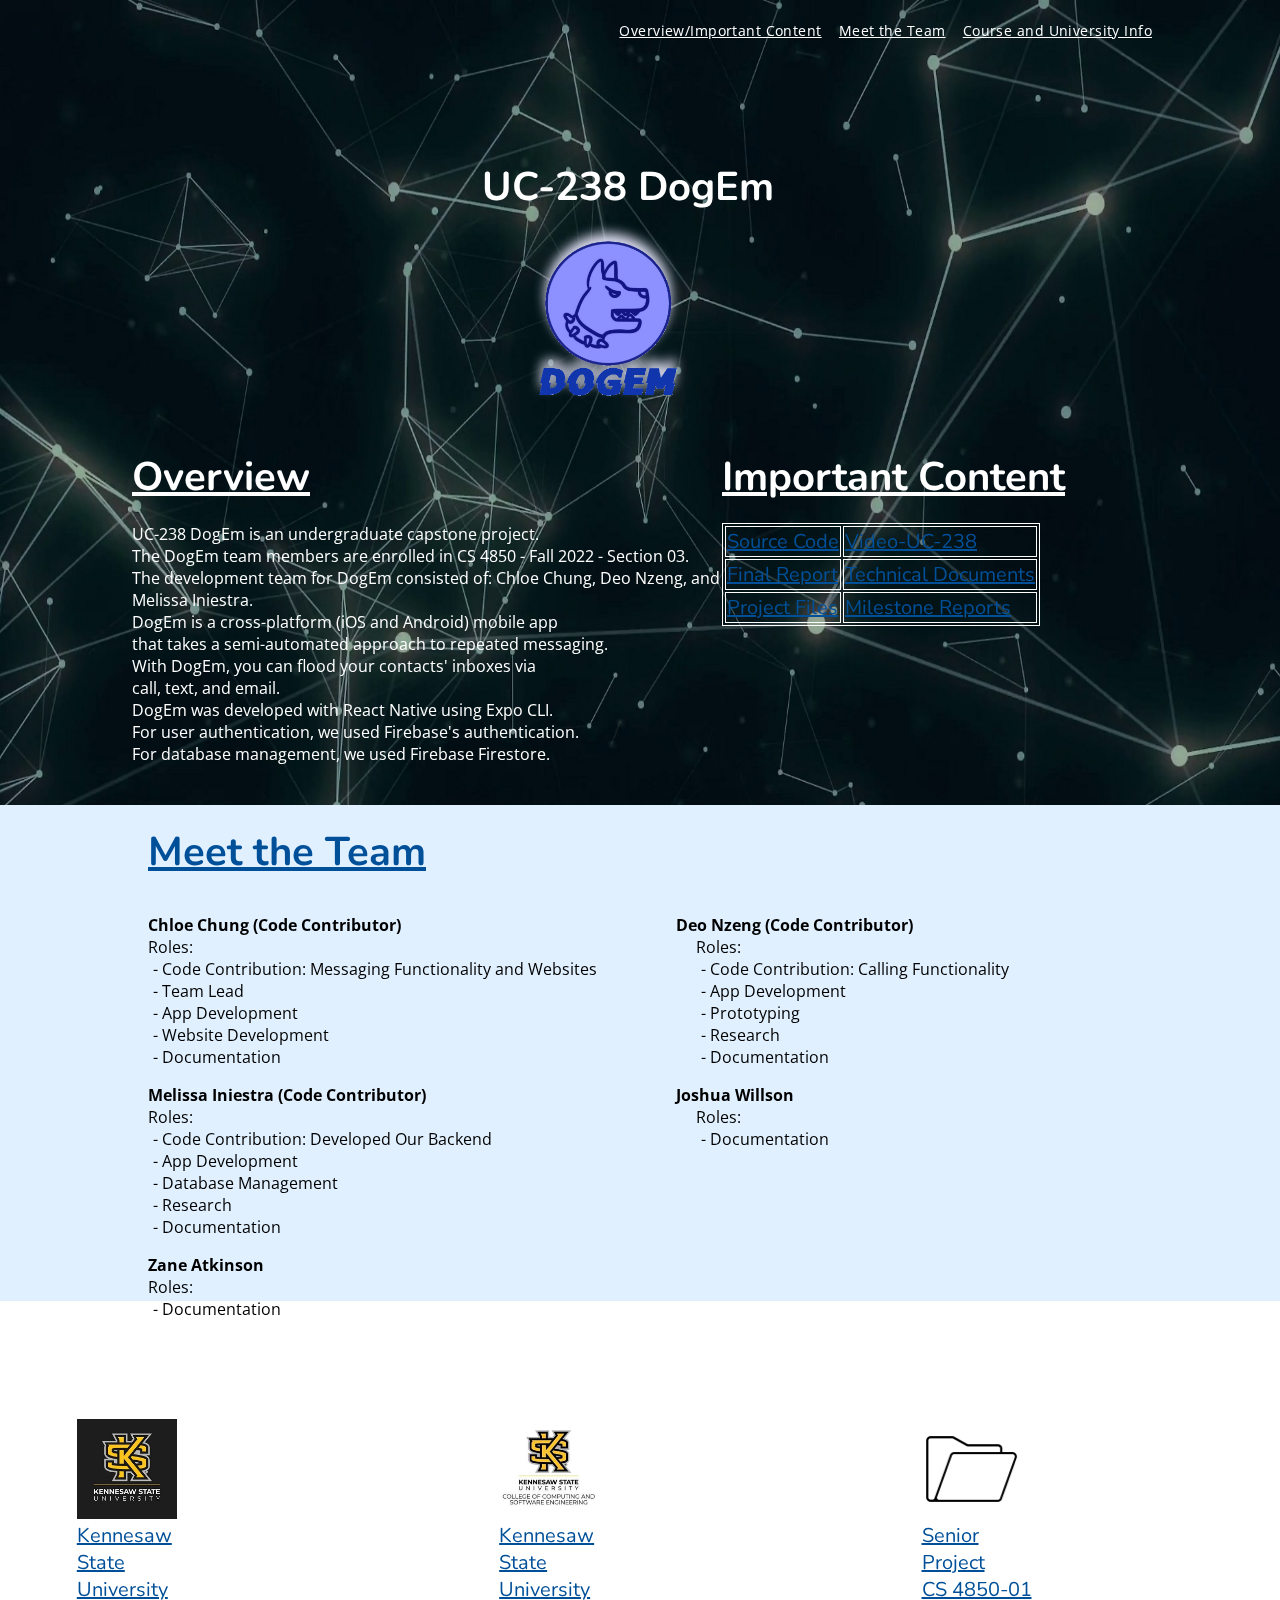
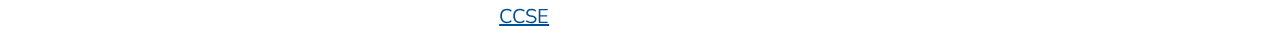
<file: index.html>
<!DOCTYPE html>
<html lang="en">
    <head>
        <meta charset="UTF-8" />
        <meta name="description" content="DogEm Website" />
        <meta name="keywords" content="website,keywords,here">
        <meta name="viewport" content="initial-scale=1.0,width=device-width" />
        <link href="https://fonts.googleapis.com/css?family=Nunito:700&amp;display=swap" rel="stylesheet" />
        <link href="https://fonts.googleapis.com/css?family=Nunito&amp;display=swap" rel="stylesheet" />
        <link href="http://fonts.googleapis.com/css?family=Open Sans" rel="stylesheet" type="text/css" />
        <link href="css/main.css" rel="stylesheet" type="text/css" />
        <script src="js/jquery.min.js"></script>
        <script src="js/main.js"></script>
        <title>DogEm App</title>
    </head>
    <body>
        <div id="main-content">
            <a name="home"></a>
            <div id="header">
                <div class="area">
                    <div id="navigation">
                        <ul>
                            <li><a href="#overviewimportant">Overview/Important Content</a></li>
                            <li><a href="#team">Meet the Team</a></li>
                            <li><a href="#courseuniversity">Course and University Info</a></li>
                        </ul>
                    </div>
                    <div id="responsive-icon" onclick="$('#responsive-menu').slideToggle();">
                        <a href="javascript:void(0);"><img id="mobile-image" src="images/menu.png" /></a>
                    </div>
                </div>
            </div>
            <div id="responsive-menu">
                <ul>
                    <li><a href="#overviewimportant">Overview/Important Content</a></li>
                    <li><a href="#team">Meet the Team</a></li>
                    <li><a href="#courseuniversity">Course and University Info</a></li>
                </ul>
            </div>
            <a name="overviewimportant"></a>
            <div class="clear"></div>
            <img class="bg" src="images/background.jpg" />
            <div class="mainpage-display">
                <h1 style="font-size: 40px; margin-left: 450px; color: white; "> UC-238 DogEm </h1>
                    <img src="images/logo.png" alt="DogEm" width="150" height="168" 
                    class="icon-glow padding-top: 40px" style="margin-left: 500px;">
                 <br>
                 <br>
                 <br>
             <div class="row" style="margin-left:100px">
                <div class="column">
                    <h1 style="font-size: 40px; color: white; text-decoration: underline;"> Overview </h1>
                    <p style="color: white"> UC-238 DogEm is an undergraduate capstone project. </p>
                    <p style="color: white"> The DogEm team members are enrolled in CS 4850 - Fall 2022 - Section 03. </p>
                    <p style="color: white">The development team for DogEm consisted of: Chloe Chung, Deo Nzeng, and Melissa Iniestra.</p>
                    <p style="color: white"> DogEm is a cross-platform (iOS and Android) mobile app </p>
                    <p style="color: white"> that takes a semi-automated approach to repeated messaging. </p>
                    <p style="color: white"> With DogEm, you can flood your contacts' inboxes via</p>
                    <p style="color: white"> call, text, and email.</p>
                    <p style="color: white">DogEm was developed with React Native using Expo CLI.</p>
                    <p style="color: white">For user authentication, we used Firebase's authentication.</p>
                    <p style="color: white">For database management, we used Firebase Firestore.</p>
                </h1>
                <br>
                <br>
                </div>
                <div class="column">
                <h1 style= "font-size: 40px; color: white; text-decoration: underline;"> Important Content </h1>
                    <table>
                        <tr>
                        <td>
                            <a href="./sourcecodedir.html"  target="_blank" rel="noopener noreferrer">Source Code</a>
                            <!--<p>Section content here</p>-->
                        </div>
                        </td>
                        <td>
                            <a href="https://www.youtube.com/watch?v=-e5LMo3oBuk&ab_channel=Chlo%C3%A9Chung"  
                                target="_blank" rel="noopener noreferrer">Video-UC-238</a>
                        </div>
                       </td>
                        </tr>
                        <tr>
                        <td>
                            <a href="https://drive.google.com/drive/folders/1vdQcORUcipo8EqWHJ0SdD8RE1NL7aHX6?usp=sharing"  
                                target="_blank" rel="noopener noreferrer">Final Report</a>
                        </div>
                    </td>
                    <td>
                            <a href="https://drive.google.com/drive/folders/1I17r9aet79pHPgzpAyitMx39pFAk9I-q?usp=sharing"  
                                target="_blank" rel="noopener noreferrer">Technical Documents</a>
                        </div>
                    </td>
                        </tr>
                    <tr>
                        <td>
                        <a href="https://drive.google.com/drive/folders/1JoPlpWoHh5-cVjcuYaF3QDHX4FwyZry-?usp=sharing"  
                            target="_blank" rel="noopener noreferrer">Project Files</a>
                        </div>
                    </td>
                    <td>
                        <a href="https://drive.google.com/drive/folders/1JoPlpWoHh5-cVjcuYaF3QDHX4FwyZry-?usp=sharing"  
                            target="_blank" rel="noopener noreferrer">Milestone Reports</a>
                      <!--  <p>Section content here</p> -->
                    </div>
                    </td>
                    </tr>
                    </table>
                    </div>

                    </tr>
                    </table>
            <!--    <button class="filled-button">Sign up</button> -->
            <!--    <button class="transparent-button">Learn more</button> -->
            </div>

            <!-- THIS IS WHERE ROLES ARE, MEET THE TEAM-->
            <a name="team"></a>
            <div class="boxes-container" id="quote-container">
            <h1 style="font-size: 40px; padding-left: 100px; padding-top: 20px; 
            text-decoration: underline; 
            font-weight: bolder;"> Meet the Team </h1>
            <div class="row">
                <div class="column">
                    <h2 style="padding-top: 1em; padding-left: 100px;"> Chloe Chung (Code Contributor)</h2>
                    <p style=" padding-left: 100px;"> Roles: <p></p>
                    <p style="padding-top: 0em; padding-left: 105px;"> - Code Contribution: Messaging Functionality and Websites </p>
                    <p style=" padding-left: 105px;"> - Team Lead </p>
                    <p style="padding-top: 0em; padding-left: 105px;"> - App Development </p>
                    <p style=" padding-left: 105px;"> - Website Development </p>
                    <p style=" padding-left: 105px;"> - Documentation </p>

                    <h2 style="padding-top: 1em; padding-left: 100px;"> Melissa Iniestra (Code Contributor)</h2>
                    <p style=" padding-left: 100px;"> Roles: <p></p>
                    <p style="padding-top: 0em; padding-left: 105px;"> - Code Contribution: Developed Our Backend </p>
                    <p style="padding-top: 0em; padding-left: 105px;"> - App Development </p>
                    <p style=" padding-left: 105px;"> - Database Management </p>
                    <p style="padding-top: 0em; padding-left: 105px;"> - Research </p>
                    <p style=" padding-left: 105px;"> - Documentation </p>

                    <h2 style="padding-top: 1em; padding-left: 100px;"> Zane Atkinson </h2>
                    <p style=" padding-left: 100px;"> Roles: <p></p>
                    <p style=" padding-left: 105px;"> - Documentation</p>
        
                </div>
                <div class="column">
                    <h2 style="padding-top: 1em; padding-left: 20px;"> Deo Nzeng (Code Contributor)</h2>
                    <p style=" padding-left: 40px;"> Roles: <p></p>
                    <p style=" padding-left: 45px;"> - Code Contribution: Calling Functionality </p>
                    <p style="padding-top: 0em; padding-left: 45px;"> - App Development </p>
                    <p style=" padding-left: 45px;"> - Prototyping </p>
                    <p style=" padding-left: 45px;"> - Research </p>
                    <p style=" padding-left: 45px;"> - Documentation </p>
        
                    <h2 style="padding-top: 1em; padding-left: 20px;"> Joshua Willson </h2>
                    <p style=" padding-left: 40px;"> Roles: <p></p>
                    <p style="padding-top: 0em; padding-left: 45px;"> - Documentation </p>
                </div>
              </div>

            <div class="clear"></div>
            </div>
           
        <!--This section is for course and university info-->
            <a name="courseuniversity"></a>
            <div id="contact-form-layout">
            <h1 style="font-size: 40px; color: white; 
            text-decoration: underline; padding-left: 100px;"> Course and University Info </h1>
            <div class="home-box">
                <img src="images/ksu.jpg" />
                <h1><a href="https://www.kennesaw.edu/"  target="_blank" rel="noopener noreferrer">
                    Kennesaw <br> State <br> University</a></h1>
                <!--<p>Section content here</p>-->
            </div>
            <div class="home-box">
                <img src="images/ccse.png" />
                <h1><a href="https://ccse.kennesaw.edu/"  target="_blank" rel="noopener noreferrer">
                    Kennesaw <br> State <br> University <br> CCSE</a></h1>
              <!--  <p>Section content here</p> -->
            </div>
            <div class="home-box">
                <img src="images/projectfiles.png" />
                <h1><a href="https://kennesaw.view.usg.edu/d2l/home/2676499"  target="_blank" rel="noopener noreferrer">
                    Senior <br> Project <br> CS 4850-01</a></h1>
            </div>
            </div>
            
        </div>
                <div class="clear-mob"></div>
            </div>
        </div>
    </body>
</html>
</file>
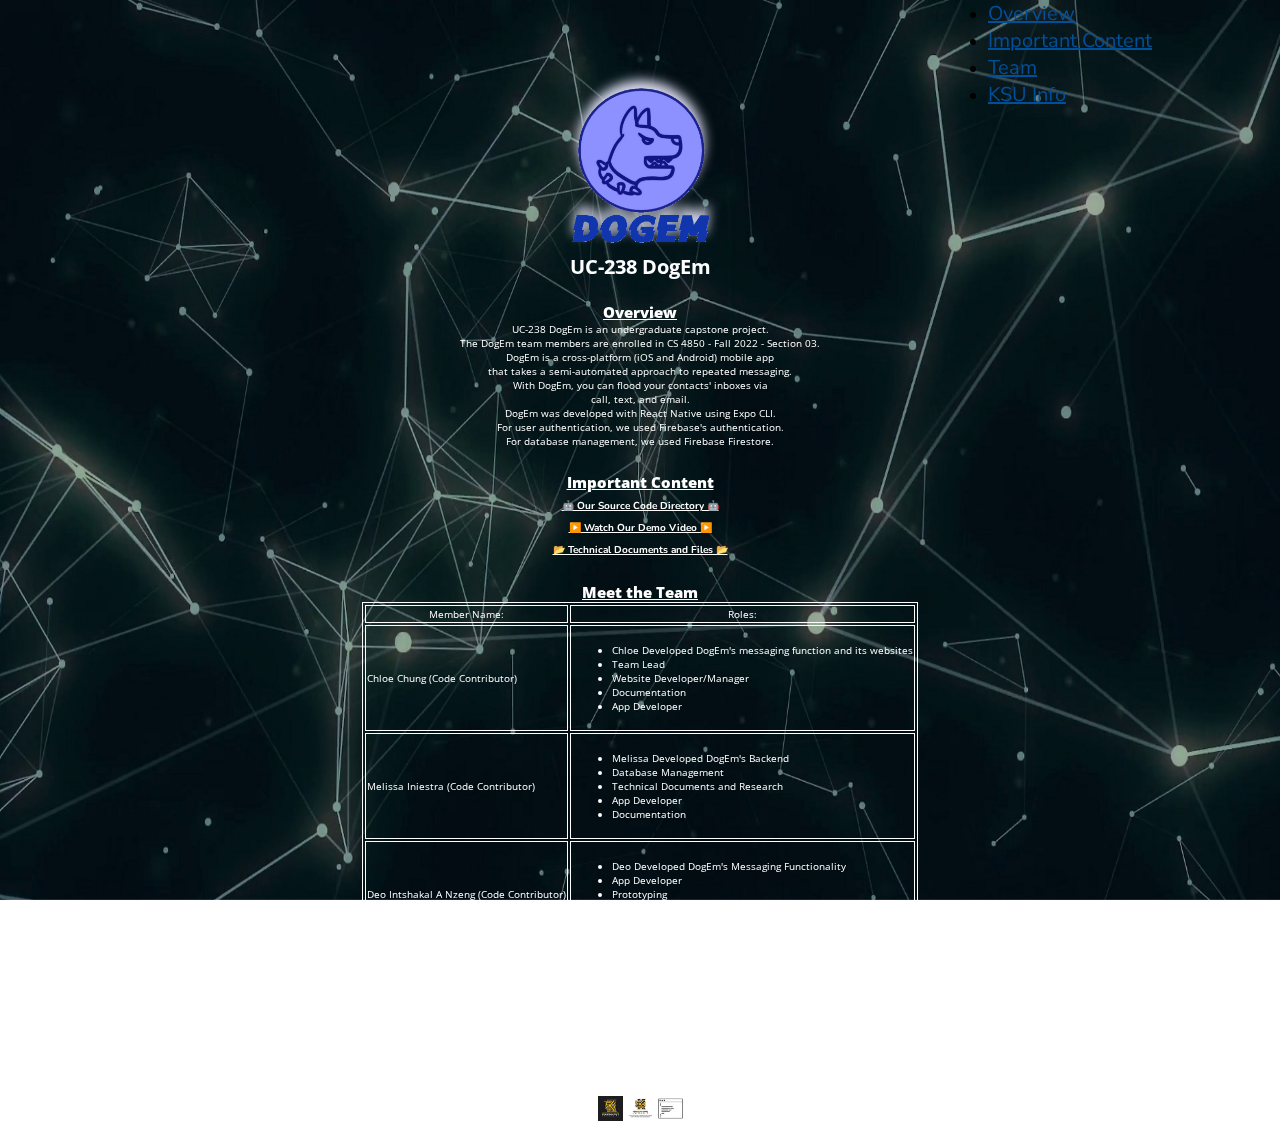
<file: dogemmobilehomepage.html>
<!DOCTYPE html>
<html lang="en">
    <head>
        <meta charset="UTF-8" />
        <meta name="description" content="UC-238 DogEm" />
        <meta name="keywords" content="website,keywords,here">
        <meta name="viewport" content="initial-scale=1.0,width=device-width" />
        <link href="https://fonts.googleapis.com/css?family=Nunito:700&amp;display=swap" rel="stylesheet" />
        <link href="https://fonts.googleapis.com/css?family=Nunito&amp;display=swap" rel="stylesheet" />
        <link href="http://fonts.googleapis.com/css?family=Open Sans" rel="stylesheet" type="text/css" />
        <link href="css/main.css" rel="stylesheet" type="text/css" />
        <script src="js/jquery.min.js"></script>
        <script src="js/main.js"></script>
        <title>UC-238 DogEm</title>
    </head>
    <body>
        <div id="main-content">
            <a name="home"></a>
            <div id="header">
                <div class="area">
                    <!--start-->
                    <div id="navigation">
                            <li><a href="#overview">Overview</a></li>
                            <li><a href="#importantcontent">Important Content</a></li>
                            <li><a href="#team">Team</a></li>
                            <li><a href="#ksuinfo">KSU Info</a></li>
                           <!-- <li><a href="#contact">DogEm Versions</a></li> -->
                    </div>
                    <div id="responsive-icon" onclick="$('#responsive-menu').slideToggle();">
                        <a href="javascript:void(0);"><img id="mobile-image" src="images/menu.png" /></a>
                    </div>
                </div>
            </div>
            <div id="responsive-menu">
                <ul>
                    <li><a href="#overview">Overview</a></li>
                    <li><a href="#importantcontent">Important Content</a></li>
                    <li><a href="#team">Team</a></li>
                    <li><a href="#ksuinfo">KSU Info</a></li>
                </ul>
            </div>
            <a name="overview"></a>
            <div class="clear"></div>
            <img class="bg" src="images/background.jpg" />
            <div class="mobilepage-display" style="margin-top: 0%; align-content: center;">
                <center>
                <img src="images/logo.png" alt="DogEm" width="150" height="168" class="icon-glow">
               </center>
                <b><p style="font-size: 20px; color: white; padding-top: -10px;"> UC-238 DogEm </p></b>
             <!--   <p class="mainpage-p">Description text here</p> -->
                <br>
                <h1 class="mobilepage-p">
                <b><u><p style="font-size: 15px"> Overview </p></u></b>
                <p style="font-size: 10px; color: white; font-weight: 400"> UC-238 DogEm is an undergraduate capstone project. </p>
                <p style="font-size: 10px; color: white; font-weight: 400"> The DogEm team members are enrolled in CS 4850 - Fall 2022 - Section 03. </p>
                <p style="font-size: 10px; color: white; font-weight: 400"> DogEm is a cross-platform (iOS and Android) mobile app </p>
                <p style="font-size: 10px; color: white; font-weight: 400"> that takes a semi-automated approach to repeated messaging. </p>
                <p style="font-size: 10px; color: white; font-weight: 400"> With DogEm, you can flood your contacts' inboxes via</p>
                <p style="font-size: 10px; color: white; font-weight: 400"> call, text, and email.</p>
                <p style="font-size: 10px; color: white; font-weight: 400">DogEm was developed with React Native using Expo CLI.</p>
                <p style="font-size: 10px; color: white; font-weight: 400">For user authentication, we used Firebase's authentication.</p>
                <p style="font-size: 10px; color: white; font-weight: 400">For database management, we used Firebase Firestore.</p>
            <br> 
            <a name="importantcontent"></a>
            <b><u><p style="font-size: 15px"> Important Content </p></u></b>
            <p>
             <a href="https://dogemapp.github.io/dogemmobilesrccodedir.html" style="font-size: 10px; color: white; font-weight: bold;" target="_blank" rel="noopener noreferrer"> 
                 &#129302 Our Source Code Directory &#129302
            </a> 
            </p>
            <p>
                <a href="https://www.youtube.com/watch?v=-e5LMo3oBuk&list=PL7wQWqxrho3z3NLjefJg0kzO0krs7xB9_&index=1&ab_channel=Chlo%C3%A9Chung" style="font-size: 10px; color: white; font-weight: bold;" target="_blank" rel="noopener noreferrer"> 
                    ▶️ Watch Our Demo Video ▶️
               </a> 
            </p>
            <p>
            <a href="https://drive.google.com/drive/folders/1yJPfxMVcw7s15B1ImiOn0-ZTFUC6KdQy?usp=sharing" 
            style="font-size: 10px; color: white; font-weight: bold;" target="_blank" rel="noopener noreferrer"> 
                📂 Technical Documents and Files 📂
            </a> 
            </p>
            <br> 
        <a name="team"></a>
         <b><u><p style="font-size: 15px"> Meet the Team </p></u></b>
         <center>
         <table>
            <tr>
              <th>Member Name:</th>
              <th>Roles:</th>
            </tr>
            <tr>
            <td>Chloe Chung (Code Contributor)</td>
              <td>
                <ul>
                <li class="li-formatted">Chloe Developed DogEm's messaging function and its websites</li>   
                <li class="li-formatted">Team Lead</li>
                <li class="li-formatted">Website Developer/Manager</li>
                <li class="li-formatted">Documentation</li>
                <li class="li-formatted">App Developer</li>
                </ul>
              </td>
            </tr>
            <tr>
              <td>Melissa Iniestra (Code Contributor)</td>
              <td>
                <ul>
                <li class="li-formatted">Melissa Developed DogEm's Backend</li>   
                <li class="li-formatted">Database Management</li>
                <li class="li-formatted">Technical Documents and Research</li>
                <li class="li-formatted">App Developer</li>
                <li class="li-formatted">Documentation</li>
                </ul>
            </tr>
            <tr>
                <td>Deo Intshakal A Nzeng (Code Contributor)</td>
                <td>
                  <ul>
                  <li class="li-formatted">Deo Developed DogEm's Messaging Functionality</li>    
                  <li class="li-formatted">App Developer</li>
                  <li class="li-formatted">Prototyping</li>
                  <li class="li-formatted">Documentation</li>
                  <li class="li-formatted">Research</li>
                  </ul>
              </tr>
              <tr>
                <td>Zane Atkinson</td>
                <td>
                  <ul>
                  <li class="li-formatted">Documentation</li>
                  </ul>
              </tr>
              <tr>
                <td>Joshua Willson</td>
                <td>
                  <ul>
                  <li class="li-formatted">Documentation</li>
                  </ul>
              </tr>
            </table>
            <br>
        </center>
        <a name="ksuinfo"></a>
        <b><u><p style="font-size: 15px"> Course and University Info </p></u></b>
        <p class="logo"><a href="https://www.kennesaw.edu/"><img src="images/ksu.jpg" alt="KSU" width="25" height="25"></a></p>
        <p class="logo"><a href="https://ccse.kennesaw.edu/"><img src="images/ccse.png" alt="KSU" width="25" height="25"></a></p>
        <p class="logo"><a href="https://kennesaw.view.usg.edu/d2l/home/2676499"><img src="images/sourcecode.png" alt="KSU" width="25" height="25"></a></p>
        <center>
        </div>
    </body>
</html>
</file>
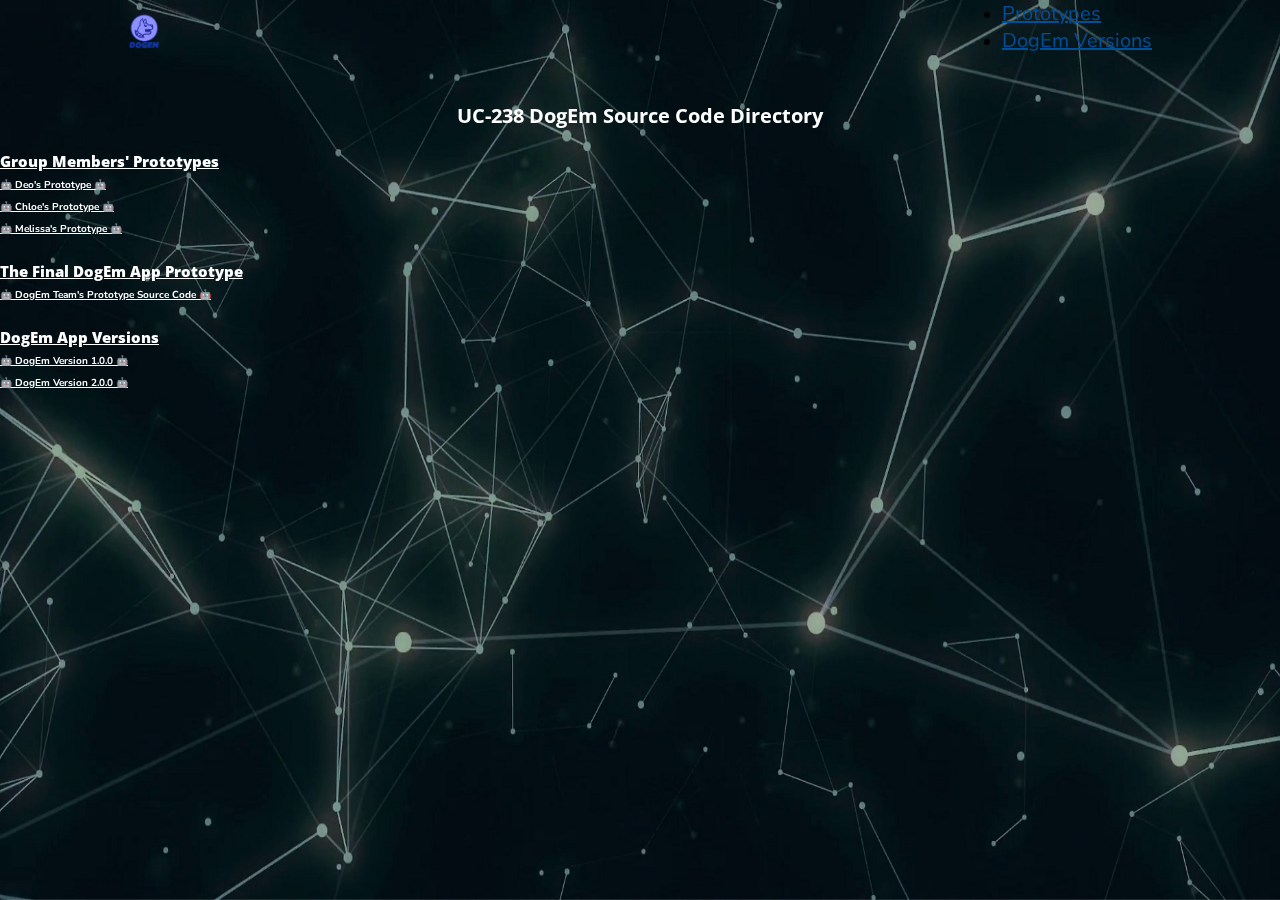
<file: dogemmobilesrccodedir.html>
<!DOCTYPE html>
<html lang="en">
    <head>
        <meta charset="UTF-8" />
        <meta name="description" content="DogEm Source Code Directory" />
        <meta name="keywords" content="website,keywords,here">
        <meta name="viewport" content="initial-scale=1.0,width=device-width" />
        <link href="https://fonts.googleapis.com/css?family=Nunito:700&amp;display=swap" rel="stylesheet" />
        <link href="https://fonts.googleapis.com/css?family=Nunito&amp;display=swap" rel="stylesheet" />
        <link href="http://fonts.googleapis.com/css?family=Open Sans" rel="stylesheet" type="text/css" />
        <link href="css/main.css" rel="stylesheet" type="text/css" />
        <script src="js/jquery.min.js"></script>
        <script src="js/main.js"></script>
        <title>DogEm App</title>
    </head>
    <body>
        <div id="main-content">
            <a name="home"></a>
            <div id="header">
                <div class="area">
                    <div id="logo">
                        <a href="#">
                            <img id="light-logo" style="display: inline;" alt="website logo" src="images/logo.png" />
                            <img id="dark-logo" style="display: none;" alt="website logo" src="images/logo-dark.png" />
                        </a>
                    </div>
                    <!--start-->
                    <div id="navigation">
                            <li><a href="#prototypes">Prototypes</a></li>
                            <li><a href="#versions">DogEm Versions</a></li>
                           <!-- <li><a href="#contact">DogEm Versions</a></li> -->
                    </div>
                    <div id="responsive-icon" onclick="$('#responsive-menu').slideToggle();">
                        <a href="javascript:void(0);"><img id="mobile-image" src="images/menu.png" /></a>
                    </div>
                </div>
            </div>
            <div id="responsive-menu">
                <ul>
                    <li><a href="#prototypes">Prototypes</a></li>
                    <li><a href="#versions">DogEm Versions</a></li>
                </ul>
            </div>
            <br>
            <a name="prototypes"></a>
            <div class="clear"></div>
            <img class="bg" src="images/background.jpg" />
            <div class="mobilepage-display" style="margin-top: 0%;">
                <b><p style="font-size: 20px; color: white; padding-top: -10px;"> UC-238 DogEm Source Code Directory </p></b>
             <!--   <p class="mainpage-p">Description text here</p> -->
                <br>
                <h1 class="mainpage-p">
                <b><u><p style="font-size: 15px"> Group Members' Prototypes </p></u></b>
               <p>
                <a href="https://github.com/dogemapp/dogem-deo-nzeng" style="font-size: 10px; color: white; font-weight: bold;" target="_blank" rel="noopener noreferrer"> 
                        &#129302 Deo's Prototype &#129302
               </a>
               </p>
               <p>
               <a href="https://github.com/dogemapp/dogemproto1" style="font-size: 10px; color: white; font-weight: bold;" target="_blank" rel="noopener noreferrer"> 
                &#129302 Chloe's Prototype &#129302
              </a>
              </p>
              <p>
              <a href="https://github.com/dogemapp/dogem-melissa-iniestra" style="font-size: 10px; color: white; font-weight: bold;" target="_blank" rel="noopener noreferrer"> 
                &#129302 Melissa's Prototype &#129302
              </a>
              </p>
            <br> 
            <b><u><p style="font-size: 15px"> The Final DogEm App Prototype </p></u></b>
            <p>
             <a href="https://github.com/dogemapp/dogem-prototype-app" style="font-size: 10px; color: white; font-weight: bold;" target="_blank" rel="noopener noreferrer"> 
                 &#129302 DogEm Team's Prototype Source Code &#129302
            </a> 
            </p>
            <br> 
         <a name="versions"></a>
         <b><u><p style="font-size: 15px"> DogEm App Versions </p></u></b>
         <p>
            <a href="https://github.com/dogemapp/DogEmv.1.0.0" style="font-size: 10px; color: white; font-weight: bold;" target="_blank" rel="noopener noreferrer"> 
                    &#129302 DogEm Version 1.0.0 &#129302
           </a>
           </p>
           <p>
            <a href="https://github.com/dogemapp/DogEmv.2.0.0" style="font-size: 10px; color: white; font-weight: bold;" target="_blank" rel="noopener noreferrer"> 
                    &#129302 DogEm Version 2.0.0 &#129302
           </a>
           </p>
                </h1>
            </div>
        </div>
    </body>
</html>
</file>
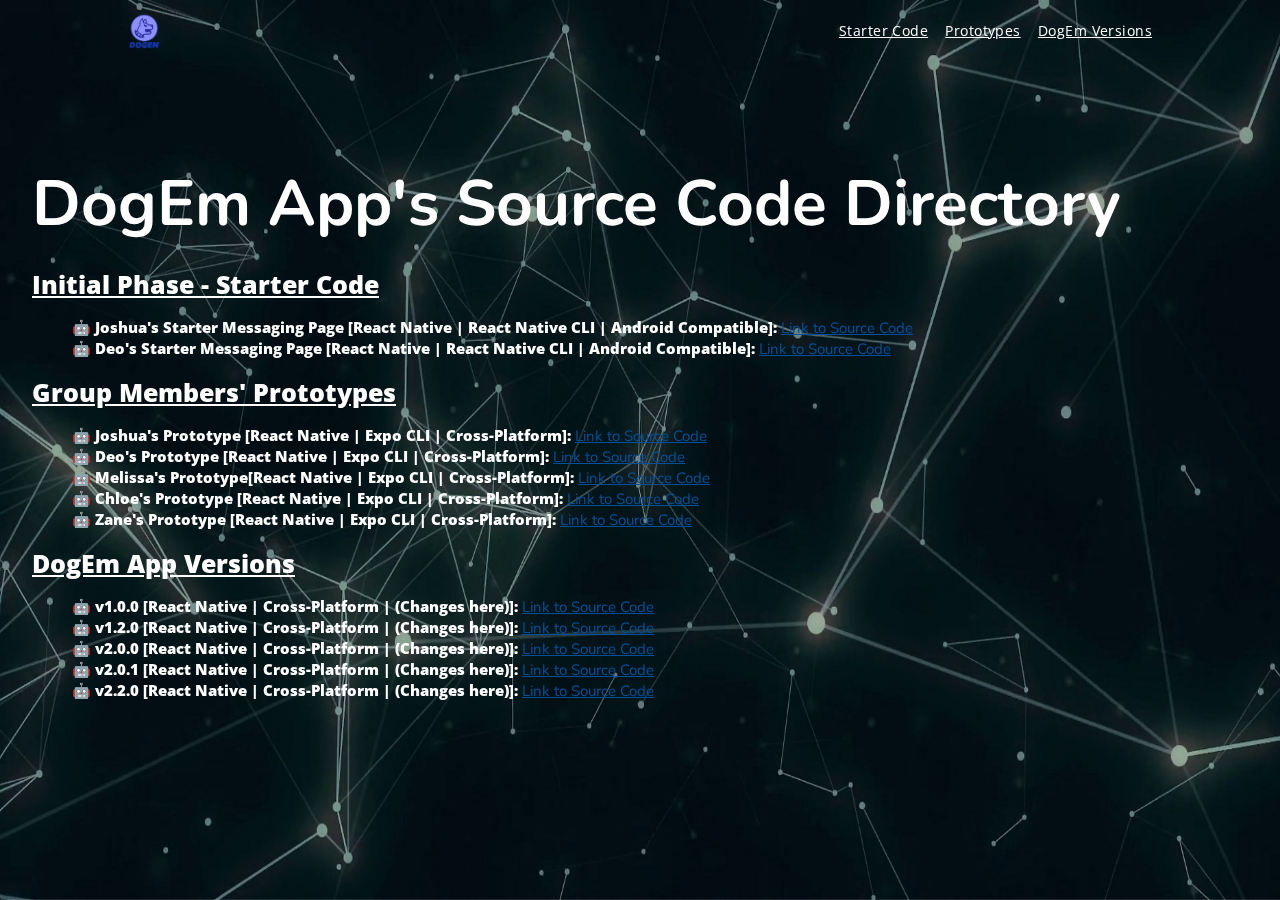
<file: redirectfile.html>
<!DOCTYPE html>
<html lang="en">
    <head>
        <meta charset="UTF-8" />
        <meta name="description" content="Website description here" />
        <meta name="keywords" content="website,keywords,here">
        <meta name="viewport" content="initial-scale=1.0,width=device-width" />
        <link href="https://fonts.googleapis.com/css?family=Nunito:700&amp;display=swap" rel="stylesheet" />
        <link href="https://fonts.googleapis.com/css?family=Nunito&amp;display=swap" rel="stylesheet" />
        <link href="http://fonts.googleapis.com/css?family=Open Sans" rel="stylesheet" type="text/css" />
        <link href="css/main.css" rel="stylesheet" type="text/css" />
        <script src="js/jquery.min.js"></script>
        <script src="js/main.js"></script>
        <title>DogEm App</title>
    </head>
    <body>
        <div id="main-content">
            <a name="home"></a>
            <div id="header">
                <div class="area">
                    <div id="logo">
                        <a href="#">
                            <img id="light-logo" style="display: inline;" alt="website logo" src="images/logo.png" />
                            <img id="dark-logo" style="display: none;" alt="website logo" src="images/logo-dark.png" />
                        </a>
                    </div>
                    <!--start-->
                    <div id="navigation">
                        <ul>
                            <li><a href="#home">Starter Code</a></li>
                            <li><a href="#features">Prototypes</a></li>
                            <li><a href="#contact">DogEm Versions</a></li>
                        </ul>
                    </div>
                    <div id="responsive-icon" onclick="$('#responsive-menu').slideToggle();">
                        <a href="javascript:void(0);"><img id="mobile-image" src="images/menu.png" /></a>
                    </div>
                </div>
            </div>
                    <!--stop-->
            <div class="clear"></div>
            <img class="bg" src="images/background.jpg" />
            <div class="mainpage-display">
                <h1 class="mainpage-heading">DogEm App's Source Code Directory</h1>
             <!--   <p class="mainpage-p">Description text here</p> -->
                <h1 class="mainpage-p">
                    <b><u><p style="font-size: 25px"> Initial Phase - Starter Code </p></u></b>
                    <ul>
                    <b><p style="font-size: 15px">&#129302 Joshua's Starter Messaging Page [React Native | React Native CLI | Android Compatible]:  
                        <a href="https://github.com/dogemapp/dogem-prototype-app" style="font-size: 15px" target="_blank" rel="noopener noreferrer"> Link to Source Code
                    </p></b>
                   </a>
                   <b><p style="font-size: 15px">&#129302 Deo's Starter Messaging Page [React Native | React Native CLI | Android Compatible]:  
                    <a href="https://github.com/dogemapp/myDog" style="font-size: 15px" target="_blank" rel="noopener noreferrer"> Link to Source Code
                   </p></b>
                   </a>
                </ul>
                <b><u><p style="font-size: 25px"> Group Members' Prototypes </p></u></b>
                <ul>
                <b><p style="font-size: 15px">&#129302 Joshua's Prototype [React Native | Expo CLI | Cross-Platform]:  
                    <a href="https://dogemapp.github.io/" style="font-size: 15px" target="_blank" rel="noopener noreferrer"> Link to Source Code
                </p></b>
               </a>
               <b><p style="font-size: 15px">&#129302 Deo's Prototype [React Native | Expo CLI | Cross-Platform]:  
                <a href="https://dogemapp.github.io/" style="font-size: 15px" target="_blank" rel="noopener noreferrer"> Link to Source Code
               </p></b>
               </a>
               <b><p style="font-size: 15px">&#129302 Melissa's Prototype[React Native | Expo CLI | Cross-Platform]:  
                <a href="https://dogemapp.github.io/" style="font-size: 15px" target="_blank" rel="noopener noreferrer"> Link to Source Code
            </p></b>
              </a>
            <b><p style="font-size: 15px">&#129302 Chloe's Prototype [React Native | Expo CLI | Cross-Platform]:  
              <a href="https://dogemapp.github.io/" style="font-size: 15px" target="_blank" rel="noopener noreferrer"> Link to Source Code
           </p></b>
           </a>
           <b><p style="font-size: 15px">&#129302 Zane's Prototype [React Native | Expo CLI | Cross-Platform]:  
            <a href="https://dogemapp.github.io/" style="font-size: 15px" target="_blank" rel="noopener noreferrer"> Link to Source Code
         </p></b>
         </a>
         </ul>
         <b><u><p style="font-size: 25px"> DogEm App Versions </p></u></b>
         <ul>
                <b><p style="font-size: 15px">&#129302 v1.0.0 [React Native | Cross-Platform | (Changes here)]:  
                    <a href="https://dogemapp.github.io/" style="font-size: 15px" target="_blank" rel="noopener noreferrer"> Link to Source Code
                </p></b>
               </a>
               <b><p style="font-size: 15px">&#129302 v1.2.0 [React Native | Cross-Platform | (Changes here)]:  
                <a href="https://dogemapp.github.io/" style="font-size: 15px" target="_blank" rel="noopener noreferrer"> Link to Source Code
               </p></b>
               </a>
               <b><p style="font-size: 15px">&#129302 v2.0.0 [React Native | Cross-Platform | (Changes here)]:  
                <a href="https://dogemapp.github.io/" style="font-size: 15px" target="_blank" rel="noopener noreferrer"> Link to Source Code
            </p></b>
              </a>
            <b><p style="font-size: 15px">&#129302 v2.0.1 [React Native | Cross-Platform | (Changes here)]:  
              <a href="https://dogemapp.github.io/" style="font-size: 15px" target="_blank" rel="noopener noreferrer"> Link to Source Code
           </p></b>
           </a>
           <b><p style="font-size: 15px">&#129302 v2.2.0 [React Native | Cross-Platform | (Changes here)]:  
            <a href="https://dogemapp.github.io/" style="font-size: 15px" target="_blank" rel="noopener noreferrer"> Link to Source Code
         </p></b>
         </a>
            </ul>
                </h1>
            </div>
        </div>
    </body>
</html>
</file>
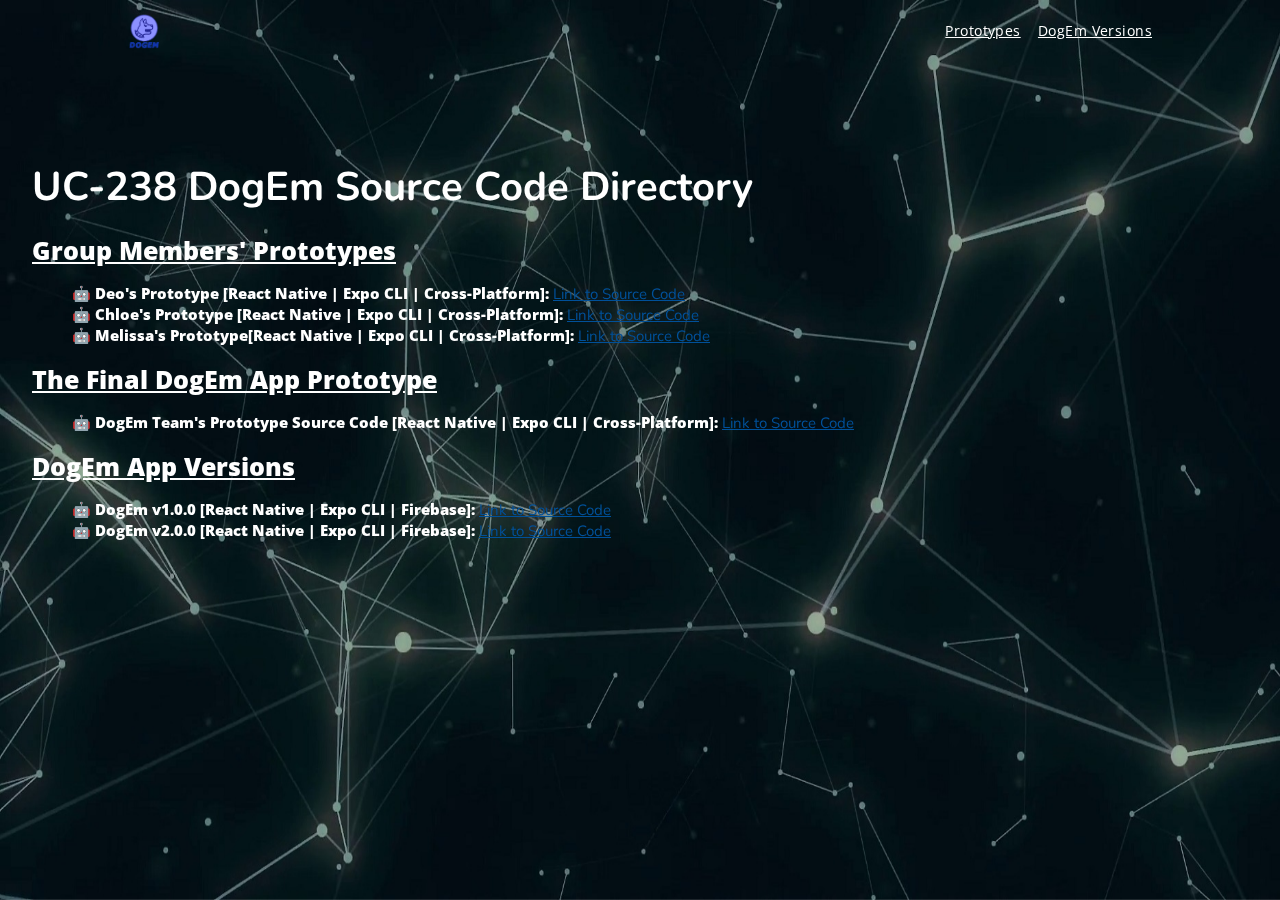
<file: sourcecodedir.html>
<!DOCTYPE html>
<html lang="en">
    <head>
        <meta charset="UTF-8" />
        <meta name="description" content="DogEm Source Code Directory" />
        <meta name="keywords" content="website,keywords,here">
        <meta name="viewport" content="initial-scale=1.0,width=device-width" />
        <link href="https://fonts.googleapis.com/css?family=Nunito:700&amp;display=swap" rel="stylesheet" />
        <link href="https://fonts.googleapis.com/css?family=Nunito&amp;display=swap" rel="stylesheet" />
        <link href="http://fonts.googleapis.com/css?family=Open Sans" rel="stylesheet" type="text/css" />
        <link href="css/main.css" rel="stylesheet" type="text/css" />
        <script src="js/jquery.min.js"></script>
        <script src="js/main.js"></script>
        <title>DogEm App</title>
    </head>
    <body>
        <div id="main-content">
            <a name="home"></a>
            <div id="header">
                <div class="area">
                    <div id="logo">
                        <a href="#">
                            <img id="light-logo" style="display: inline;" alt="website logo" src="images/logo.png" />
                            <img id="dark-logo" style="display: none;" alt="website logo" src="images/logo-dark.png" />
                        </a>
                    </div>
                    <!--start-->
                    <div id="navigation">
                        <ul>
                            <li><a href="#prototypes">Prototypes</a></li>
                            <li><a href="#versions">DogEm Versions</a></li>
                           <!-- <li><a href="#contact">DogEm Versions</a></li> -->
                        </ul>
                    </div>
                    <div id="responsive-icon" onclick="$('#responsive-menu').slideToggle();">
                        <a href="javascript:void(0);"><img id="mobile-image" src="images/menu.png" /></a>
                    </div>
                </div>
            </div>
            <div id="responsive-menu">
                <ul>
                    <li><a href="#prototypes">Prototypes</a></li>
                    <li><a href="#versions">DogEm Versions</a></li>
                </ul>
            </div>
                    <!--stop-->
            <a name="prototypes"></a>
            <div class="clear"></div>
            <img class="bg" src="images/background.jpg" />
            <div class="mainpage-display">
                <h1 class="mainpage-heading" style="font-size: 40px;">UC-238 DogEm Source Code Directory</h1>
             <!--   <p class="mainpage-p">Description text here</p> -->
                <h1 class="mainpage-p">
                <b><u><p style="font-size: 25px"> Group Members' Prototypes </p></u></b>
                <ul>
               <b><p style="font-size: 15px">&#129302 Deo's Prototype [React Native | Expo CLI | Cross-Platform]:  
                <a href="https://github.com/dogemapp/dogem-deo-nzeng" style="font-size: 15px" target="_blank" rel="noopener noreferrer"> Link to Source Code
               </p></b>
               </a>
               <b><p style="font-size: 15px">&#129302 Chloe's Prototype [React Native | Expo CLI | Cross-Platform]:  
                <a href="https://github.com/dogemapp/dogemproto1" style="font-size: 15px" target="_blank" rel="noopener noreferrer"> Link to Source Code
               </p></b>
               </a>
               <b><p style="font-size: 15px">&#129302 Melissa's Prototype[React Native | Expo CLI | Cross-Platform]:  
                <a href="https://github.com/dogemapp/dogem-melissa-iniestra" style="font-size: 15px" target="_blank" rel="noopener noreferrer"> Link to Source Code
            </p></b>
              </a>
         </ul>
         <b><u><p style="font-size: 25px"> The Final DogEm App Prototype </p></u></b>
         <ul>
         <b><p style="font-size: 15px">&#129302 DogEm Team's Prototype Source Code [React Native | Expo CLI | Cross-Platform]:  
             <a href="https://github.com/dogemapp/dogem-app-prototype" style="font-size: 15px" target="_blank" rel="noopener noreferrer"> Link to Source Code
             </p></b>
            </a>
         </ul>
         <a name="versions"></a>
         <b><u><p style="font-size: 25px"> DogEm App Versions </p></u></b>
         <ul>
                <b><p style="font-size: 15px">&#129302 DogEm v1.0.0 [React Native | Expo CLI | Firebase]:  
                    <a href="https://github.com/dogemapp/DogEmv.1.0.0" style="font-size: 15px" target="_blank" rel="noopener noreferrer"> Link to Source Code
                </p></b>
               </a>
               <b><p style="font-size: 15px">&#129302 DogEm v2.0.0 [React Native | Expo CLI | Firebase]:  
                <a href="https://github.com/dogemapp/DogEmv.2.0.0" style="font-size: 15px" target="_blank" rel="noopener noreferrer"> Link to Source Code
               </p></b>
               </a>
            </ul>
                </h1>
            </div>
        </div>
    </body>
</html>
</file>
<file: css/main.css>
/*Main*/
html * {
    font-family: "Open Sans", sans-serif;
    font-size: 16px;
}
html {
    overflow-y: scroll;
    height: 100%;
}
body {
    margin: 0px;
    padding: 0px;
    height: 100%;
    width: 100%;
    background: #FFFFFF;
}
img {
    border: none;
}

h1.new {
    font-family: "Nunito", sans-serif;
    font-size: 40px;
    color: #ffffff;
    padding-bottom: 3px;
    margin-bottom: 40px;
    width: 100%;
    margin-left: 350px;
    text-align: inline;
}


a.nav:link, a.nav:visited {
    background-color: #005099;
    color: white;
    padding-inline: 50px;
    text-align: left;
    text-decoration: none;
    display: inline-block;
  }
  
  a.nav:hover, a.nav:active {
    background-color: red;
  }
  
#footer a,
p a {
    color: #005099;
}
#footer a:hover,
p a:hover {
    text-decoration: underline;
}


a:link {
    font-family: "Nunito", sans-serif;
    font-weight: normal;
    font-size: 20px;
    color: #005099;
    padding-bottom: 3px;
    margin-bottom: 16px;
    width: 100%;
    text-align: inline;
}
/*
  a:visited {
    color: grey;
    background-color: transparent;
    text-decoration: none;
  }
  a:hover {
    color: red;
    background-color: transparent;
    text-decoration: underline overline dotted red;
  }
 */
#ajax-loader {
    display: none;
}
.clear {
    clear: both;
    height: 0px;
    overflow: auto;
}
.clear-mob {
    clear:none;
}
.filled-button {
    cursor: pointer;
    border: 0;
    border-radius: 1em;
    -moz-border-radius: 1em;
    -webkit-border-radius: 1em;
    height: 2em;
    line-height: 2em;
    color: #FFFFFF;
    outline: 0;
    padding-left: 1.5em;
    padding-right: 1.5em;
    text-align: center;
    background-color: #20A0C0;
}
.filled-button:hover {
    outline: 0;
}
.filled-button:active {
    background-color: #0090DD !important;
    outline: 0;
}

.transparent-button {
    outline: none;
    border-radius: 1em;
    -moz-border-radius: 1em;
    -webkit-border-radius: 1em;
    color: #FFFFFF;
    padding-left: 1.5em;
    padding-right: 1.5em;
    text-align: center;
    height: 2em;
    border: 0.0875em solid #FFFFFF;
    text-decoration: none;
    background: transparent;
    cursor: pointer;
    position: relative;
    top: -0.0875em;
}

.transparent-button:hover {
    text-decoration: none;
}
.transparent-button:active {
    border: 0.125em solid #F0F8FF;
    color: #F0F8FF;
    outline: none;
}

.center {
    text-align: center;
}
.bordered {
    border: 1px solid #c0c0c0;
}
#copyright {
    font-size: 0.8empx;
    text-align: center;
    padding-right: 7px;
    color: #000000;
}
form {
    margin: 0;
}
.green {
    color: #008000;
    font-weight: bold;
}
.red {
    color: #ff0000;
    font-weight: 600;
}
.logo {
    /* other styles goes here... */
    display: inline-block;
    vertical-align: top;
}
table, th, td{
    list-style-type: none;
    border: 1px solid;
    color: white;
    font-weight: 400;
    font-size: 10px;
  }
.li-formatted {
    font-weight: 400;
    font-size: 10px;
}
.area {
    width: 80%;
    margin: auto;
}
.boxes-container {
    margin: auto;
    margin-top: -0.25em;
    padding: 6em 3em;
    padding-top: 0em;
    background-color: #FFFFFF;
}
#comments {
    padding: 0.5em;
    overflow: hidden;
    margin-top: 1em;
    -webkit-box-shadow: 0em 0em 1.5em 0em rgba(130, 130, 130, 0.75);
    -moz-box-shadow: 0em 0em 1.5em 0em rgba(130, 130, 130, 0.5);
    box-shadow: 0em 0em 1.5em 0em rgba(130, 130, 130, 0.5);
}
#container {
    background-color: #FFFFFF;
    position: relative;
    width: 100%;
    min-height: 663px;
    padding: 0;
    -webkit-box-shadow: 0px 0px 16px 0px rgba(50, 50, 50, 0.75);
    -moz-box-shadow: 0px 0px 16px 0px rgba(50, 50, 50, 0.75);
    box-shadow: 0px 0px 16px 0px rgba(50, 50, 50, 0.75);
}
#content {
    overflow-x: hidden;
    width: 80%;
    margin-left: auto;
    margin-right: auto;
    min-height: 600px;
    height: auto !important;
    height: 600px; 
    padding-top: 2px;
    padding-bottom: 4px;
}
#content-padding {
    padding-left: 1em;
    padding-right: 1em;
}
.display {
    z-index: 0;
    position: relative;
    overflow: scroll;
    width: 100%;
    margin-top: 48px;
}
.display h2 {
    font-family: "Open Sans", sans-serif;
    margin-bottom: 0.5em;
    font-weight: bold;
    font-size: 4.5em;
}
.display h3 {
    font-family: "Open Sans", sans-serif;
    margin-bottom: 0.5em;
    font-weight: bold;
    font-size: 3em;
}
.display p a {
    font-family: "Open Sans", sans-serif;
    text-decoration: none;
    color: #000000;
}
.display p a:hover {
    text-decoration: underline;
}
.display p a:active {
    color: #000000;
}
.display p a:visited {
    color: #000000;
}
#footer {
    position: relative;
    min-height: 10em;
    padding-top: 0.5em;
    padding-bottom: 1.5em;
    overflow: hidden;
    width: 100%;
    background-color: #FFFFFF;
}

.footer-right {
    float: right;
    display: inline;
    margin: 1%;
    padding-right: 2em;
}
.footer-right ul {
    list-style-type: none;
    padding: 0;
    margin: 0;
}
.footer-right ul li {
    padding: 0;
    margin: 0;
}
.footer-right ul li a {
    color: #000000;
    float: left;
    display: inline;
    margin-right: 0.8em;
    margin-bottom: 0.8em;
}
.footer-right ul li a:hover {
    text-decoration: underline;
}
#header {
    width: 100%;
    font-size: 0.9em;
    height: 4.3em;
}
#header-centerer {
    width: 90%;
    margin: auto;
}
h1,
h2,
h3,
h4,
h5,
h6,
p {
    margin: 0;
}
h1 {
    font-family: "Nunito", sans-serif;
    font-weight: bold;
    font-size: 20px;
    color: #005099;
    padding-bottom: 3px;
    margin-bottom: 16px;
    width: 100%;
    text-align: Left;
}

.home-box {
    float: left;
    width: 26%;
    margin: 2%;
    padding: 1.5%;
    min-height: 10em;
}
.home-box img {
    display: block;
    width: 30%;
    margin: center;
    margin-bottom: 0.2em;
}
.home-box h1 {
    text-size-adjust: 10px;
    text-align: inline;
    padding-left: 0;
    margin-left: -10;
    margin-bottom: 0.2em;
}
.home-box p {
    text-align: inline;
}
img.bg {
    min-height: 100%;
    min-width: 1024px;
    width: 100%;
    height: auto;
    position: fixed;
    top: 0;
    left: 0;
    z-index: -1;
}

.info {
    width: 90%;
    padding: 3%;
    background-color: #FFFFFF;
    margin-left: auto;
    margin-right: auto;
    margin-bottom: 6px;
    font-size: 14px;
    font-weight: normal;
}
#ldq {
    font-size: 200px;
    padding: 0;
}
#rdq {
    font-size: 200px;
    text-align: right;
}
.left {
    text-align: left !important;
}
#logo {
    float: left;
    display: inline;
    height: 1.5em;
    padding-top: 0.62em;
}
#logo img {
    height: 36px;
    padding-top: 3px;
}
#main-quote {
    font-size: 50px;
    margin-top: -160px;
    margin-bottom: 0;
    font-size: 40px;
}

.icon-glow {
    filter: drop-shadow(0px -8px 6px #dbdbee);
    -webkit-appearance: none;
}

.mobilepage-display {
    margin: 5em auto auto !important; 
    align-content: center;
    width: 100% !important; 
    text-align: center !important;
}
.mobilepage-heading {
    text-align: center;
    color: #FFFFFF;
    font-size: 4em;
}
.mobilepage-p {
    text-align: center;
    color: #FFFFFF;
    font-size: 18px;
    font-family: "Nunito", sans-serif;
}

.mainpage-display {
    margin: 10em auto auto !important; 
    padding-left:2em;
    width: 100% !important; 
    text-align: left !important;
}
.mainpage-heading {
    text-align: left;
    color: #FFFFFF;
    font-size: 4em;
}
.mainpage-p {
    color: #FFFFFF;
    font-size: 18px;
    font-family: "Nunito", sans-serif;
}
#member {
    margin-left: 4px;
    width: 200px;
    padding-top: 3px;
}

#navigation {
    float: right;
    display: inline;
    padding-left: 1em;
}
#navigation ul {
    color: #FFFFFF;
    float: left;
    list-style-type: none;
    padding: 0;
    margin: 0;
}
#navigation ul li {
    position: relative;
    padding: 0;
    margin: 0;
    text-align: center;
    float: left;
    display: inline;
}
#navigation ul li a {
    color: #FFFFFF;
    font-family: "Open Sans", sans-serif;
    font-size: 0.9em;
    letter-spacing: 0.03em;
    height: 4.3em;
    line-height: 4.3em;
    padding-left: 0.6em;
    padding-right: 0.6em;
    display: block;
}
#navigation ul li:hover {
    background-color: #0060AA;
}
#navigation ul li a:hover {
    color: #FFFFFF !important;
}
#quote-by {
    margin-top: -160px;
    font-size: 30px;
}
#responsive-icon {
    display: none;
    margin-top: 0.5em;
    float: right;
}
#responsive-icon img {
    height: 3em;
}
#responsive-menu {
    display: none;
    background-color: #005099;
    width: 100%;
    position: fixed;
    left: 0;
    top: 3.3em;
}
#responsive-menu ul {
    list-style-type: none;
    padding: 0;
    margin: 0;
    border-top: 0.125em solid #A0A0C0;
}
#responsive-menu ul li {
    width: 100%;
    padding: 0;
    margin: 0;
    padding-left: 0.75em;
    text-align: left;
}
#responsive-menu ul li a {
    height: 2.75em;
    line-height: 3em;
    color: #FFFFFF;
    display: block;
}
#search-input {
    width: 28em;
    padding-left: 2em;
    background: url("../img/icons/search.png") no-repeat #FFFFFF;
    background-position: 0em 0.0875em;
}
.shadow {
    -webkit-box-shadow: 0em 0em 1em 0em rgba(90, 90, 90, 0.75);
    margin: auto;
    width: 95%;
    -moz-box-shadow: 0em 0em 1em 0em rgba(90, 90, 90, 0.5);
    box-shadow: 0em 0em 1em 0em rgba(90, 90, 90, 0.5);
}
#quote-container {
    background-color: #E0F0FF;
    display: block;
    margin-left: -2em;
    height: 400px;
}
#social-media {
    width: 16em;
    margin: auto;
    margin-bottom: 2em;
}
#social-media img {
    width: 4em;
    height: 4em;
    opacity: 0.9;
}
#social-media img:hover {
    opacity: 1;
}
.social-media-img {
    width: 24px;
    float: left;
    display: inline;
}
#section {
    width: 20%;
    min-height: 36em;
    float: left;
    display: inline;
}
#section-wrapper {
    min-height: 60em;
    padding-left: 0.5em;
    margin-left: 0.5em;
    border-left: 0.0875em solid rgb(202, 202, 213);
}
#subscribe {
    border-radius: 0.12em;
    height: 2.6em;
    padding-right: 0.7em;
    padding-left: 0.7em;
    display: inline-block;
}
#subscribe-text {
    font-size: 0.8em;
    margin-bottom: 0.5em;
}
.small {
    font-size: 13px;
}
.textbox {
    height: 26px;
    font-size: 0.95em;
    box-shadow: inset 1px 1px 3px rgba(0, 0, 0, 0.07);
    padding: 0.5em;
    border-radius: 0.1875em;
    border: 1px solid #ccc;
    background-color: #FFFFFF !important;
    margin-bottom: 1em;
    outline: 0;
}
.textfield {
    box-shadow: inset 1px 2px 4px rgba(0, 0, 0, 0.07);
    resize: vertical;
    padding: 0.5em;
    border-radius: 0.1875em;
    border: 1px solid #ccc;
    background-color: #FFFFFF !important;
    margin-bottom: 0.5em;
    width: 80%;
    outline: 0;
}

@media screen and (max-width: 42em) {
    .clear-mob {
        clear:both;
    }
    .footer-left {
        width: 44%;
    }
    .footer-right {
        float: left;
        display: inline;
        margin: 1%;
    }
    #navigation {
        float: left;
        display: inline;
        padding-left: 0;
    }
    #header-centerer {
        width: 100% !important;
    }
    .filled-button,
    .transparent-button {
        margin: 0 !important;
    }
    #quote-container {
        height: 350px !important;
    }
    .mainpage-display {
        padding-left:2em;
    }
    .mainpage-display button {
        font-size: 0.7em;
    }
    .mainpage-heading,.main-heading {
        font-size: 1.4em !important;
        padding-bottom: 0;
    }
    .main-paragraph {
        font-size: 0.75em;
        padding-top: 0;
        padding-bottom: 0.5em;
    }
}
@media screen and (max-width: 62em) {
    .area {
        width: 95%;
    }
    .boxes-container {
        width: 100%;
        margin-left: 0;
        margin-right: 0;
        padding-left: 0;
        padding-right: 0;
    }
    .home-box {
        width: 29%;
        margin: 1%;
        padding: 1%;
    }
    .home-box h1 {
        padding: 0;
        margin: 0;
        margin-bottom: 0.2em;
    }
    .home-box p {
        display: none;
    }
    #ldq,
    #rdq {
        font-size: 100px;
    }
    #main-quote {
        font-size: 25px;
        margin-top: -80px;
    }
    .mainpage-heading {
        font-size: 2em;
    }
    .mainpage-p {
        font-size: 14px;
        margin-left: 0;
        margin-right: 1em;
    }
    #quote-by {
        margin-top: -80px;
    }
    #quote-container {
        height: 300px;
    }
    #responsive-icon {
        display: block;
    }
    #navigation {
        display: none;
    }
    #footer * {
        font-size: 10px;
    }
    #footer img {
        height: 14px !important;
        width: 14px !important;
    }
    .footer-left {
        width: 28%;
    }
    #submit {
        width: 92% !important;
    }
    .textbox,
    .textfield {
        padding:1%;
        width:90% !important;
    }
    .transparent-button {
        text-align: center;
    }
    #navigation ul {
        color: #FFFFFF;
        list-style-type: none;
        padding: 0;
        margin: 0;
    }
    #navigation ul li {
        position: relative;
        padding: 0;
        margin: 0;
        text-align: center;
        float: left;
        display: inline;
    }
    #navigation ul li ul {
        display: none;
        position: absolute;
        z-index: 10;
        top: 0.1875em;
        left: 0;
        list-style-type: none;
        padding: 0;
        margin: 0;
    }
    #navigation ul li ul li {
        width: 16em;
        padding: 0;
        margin: 0;
        text-align: center;
    }
    #navigation ul li ul li a {
        height: 0.1875em;
        display: block;
    }
    #navigation ul li a {
        color: #FFFFFF;
        font-family: "Open Sans", sans-serif;
        font-size: 16px;
        letter-spacing: 0.03em;
        height: 3em;
        line-height: 3em;
        padding-left: 0.6em;
        padding-right: 0.6em;
        display: block;
    }
    #navigation ul li:hover {
        background-color: #FFFFFF;
    }
    #navigation ul li a:hover {
        color: #808080;
    }
    #navigation ul ul li:hover {
        background-color: #FFFFFF;
    }
    #navigation ul ul li a:hover {
        color: #808080;
    }
}

/* Additional styles */

#disp-image {
    position: relative;
    width: 100%;
    z-index: -1;
}
.slide-item {
    position: absolute;
    left: 0;
    top: 4em;
    width: 100%;
    z-index: 2;
}

#main-content {
    position: relative;
    width: 100%;
}
#content-padding {
    padding: 2em;
    padding-left: 5em;
}
#contact-form {
    background-color: #dedede;
}
#contact-form input {
    display: block;
}
#contact-form h1 {
    text-align: left;
}
#header {
    position: fixed;
    left: 0;
    top: 0;
    z-index: 1000;
}
#box-h1 {
    text-align: center;
    font-size: 2.7em;
}
#newsletter-error {
    font-size: 0.7em;
    margin-bottom: 0.5em;
}

@media screen and (max-width: 62em) {
    .display {
        margin-top: 0;
    }
    #content-padding {
        padding: 0.5em;
        padding-left: 1em;
    }
    #contact-form {
        padding: 0.5em;
        padding-bottom: 1em;
    }
}
.textbox,
.textfield {
    display: block;
}
.background {
    min-height: 100%;
    min-width: 1024px;
    width: 100%;
    height: auto;
    position: relative;
    top: 0;
    left: 0;
    z-index: -1;
}
.column {
    float: left;
    width: 50%;
  }
  
  /* Clear floats after the columns */
  .row:after {
    content: "";
    display: table;
    clear: both;
  }

.mobileul {
    list-style-position: inside;
}
</file>
